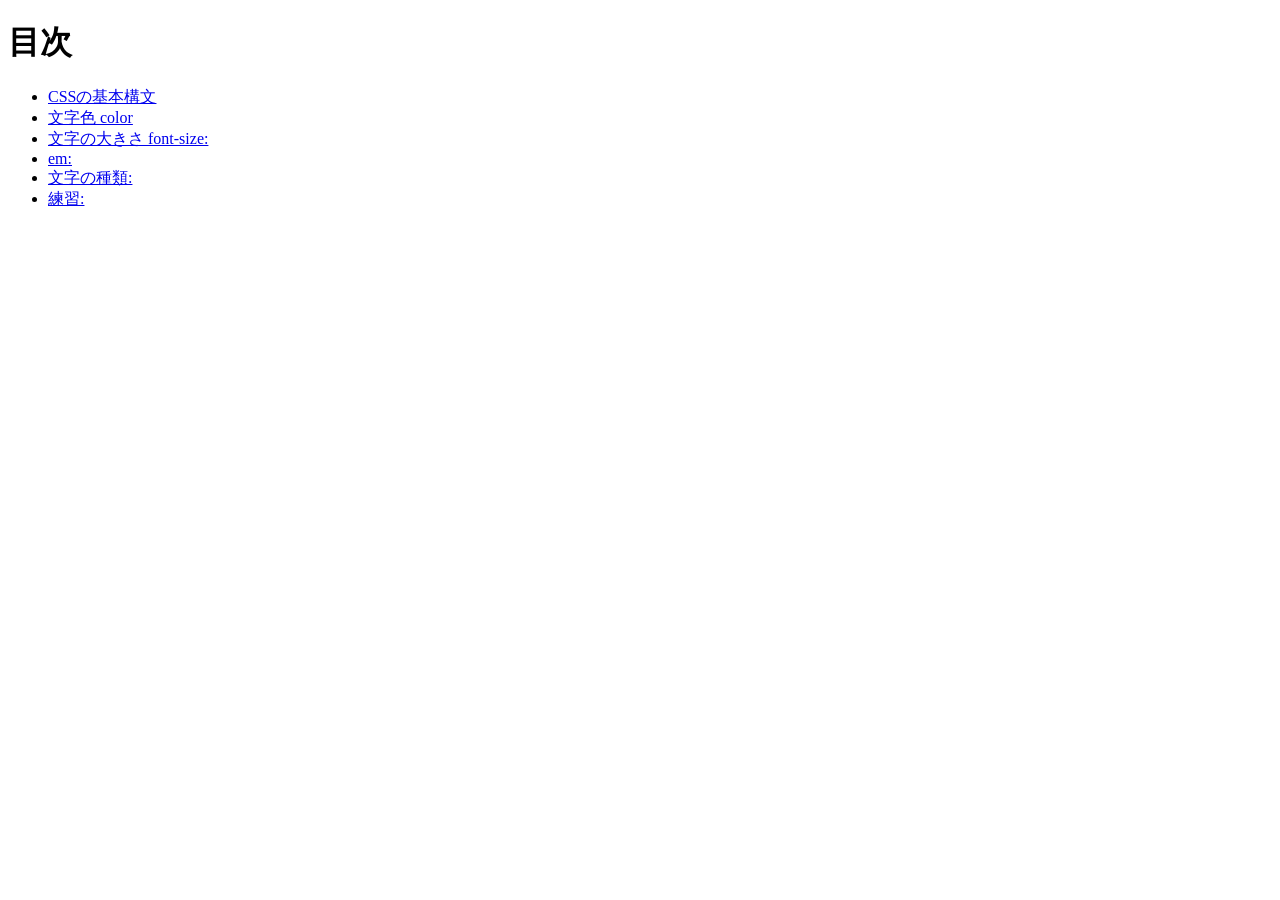
<file: index.html>
<!DOCTYPE html>
<html lang="ja">
    <head>
        <meta charset="utf-8">
        <title>20260611-HC</title>
    </head>

<body>
    <h1>目次</h1>

    <ul>
        <li><a href="css-basic/index.html">CSSの基本構文</a></li>
        <li><a href="color/index.html">文字色 color</a></li>
        <li><a href="fz/index.html">文字の大きさ font-size:</a></li>
        <li><a href="fz/em.html">em:</a></li>
        <li><a href="ff/index.html">文字の種類:</a></li>
        <li><a href="free/index.html">練習:</a></li>
    </ul>
</body>
</html>
</file>
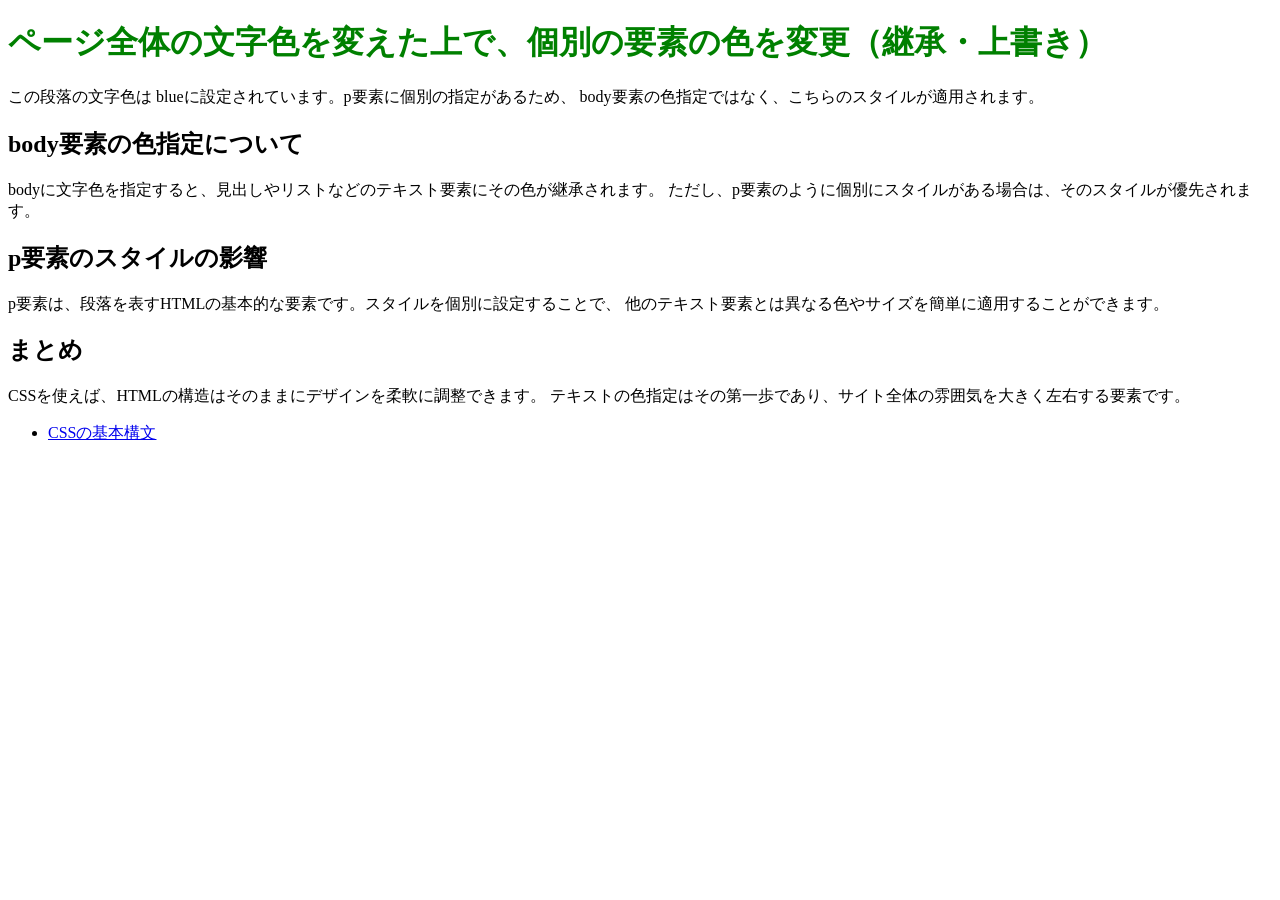
<file: color/index.html>
<!DOCTYPE html>
<html lang="ja">
    <head>
        <meta charset="utf-8">
        <title>20260611-HC</title>
        <link rel="stylesheet" href="style.css"
    </head>

<body>
    <h1>ページ全体の文字色を変えた上で、個別の要素の色を変更（継承・上書き）</h1>
  <p>
    この段落の文字色は blueに設定されています。p要素に個別の指定があるため、
    body要素の色指定ではなく、こちらのスタイルが適用されます。
  </p>

  <h2>body要素の色指定について</h2>
  <p>
    bodyに文字色を指定すると、見出しやリストなどのテキスト要素にその色が継承されます。
    ただし、p要素のように個別にスタイルがある場合は、そのスタイルが優先されます。
  </p>

  <h2>p要素のスタイルの影響</h2>
  <p>
    p要素は、段落を表すHTMLの基本的な要素です。スタイルを個別に設定することで、
   他のテキスト要素とは異なる色やサイズを簡単に適用することができます。
  </p>

  <h2>まとめ</h2>
  <p>
    CSSを使えば、HTMLの構造はそのままにデザインを柔軟に調整できます。
    テキストの色指定はその第一歩であり、サイト全体の雰囲気を大きく左右する要素です。
  </p>



    <ul>
        <li><a href="css-basic/index.html">CSSの基本構文</a></li>
    </ul>
</body>
</html>
</file>
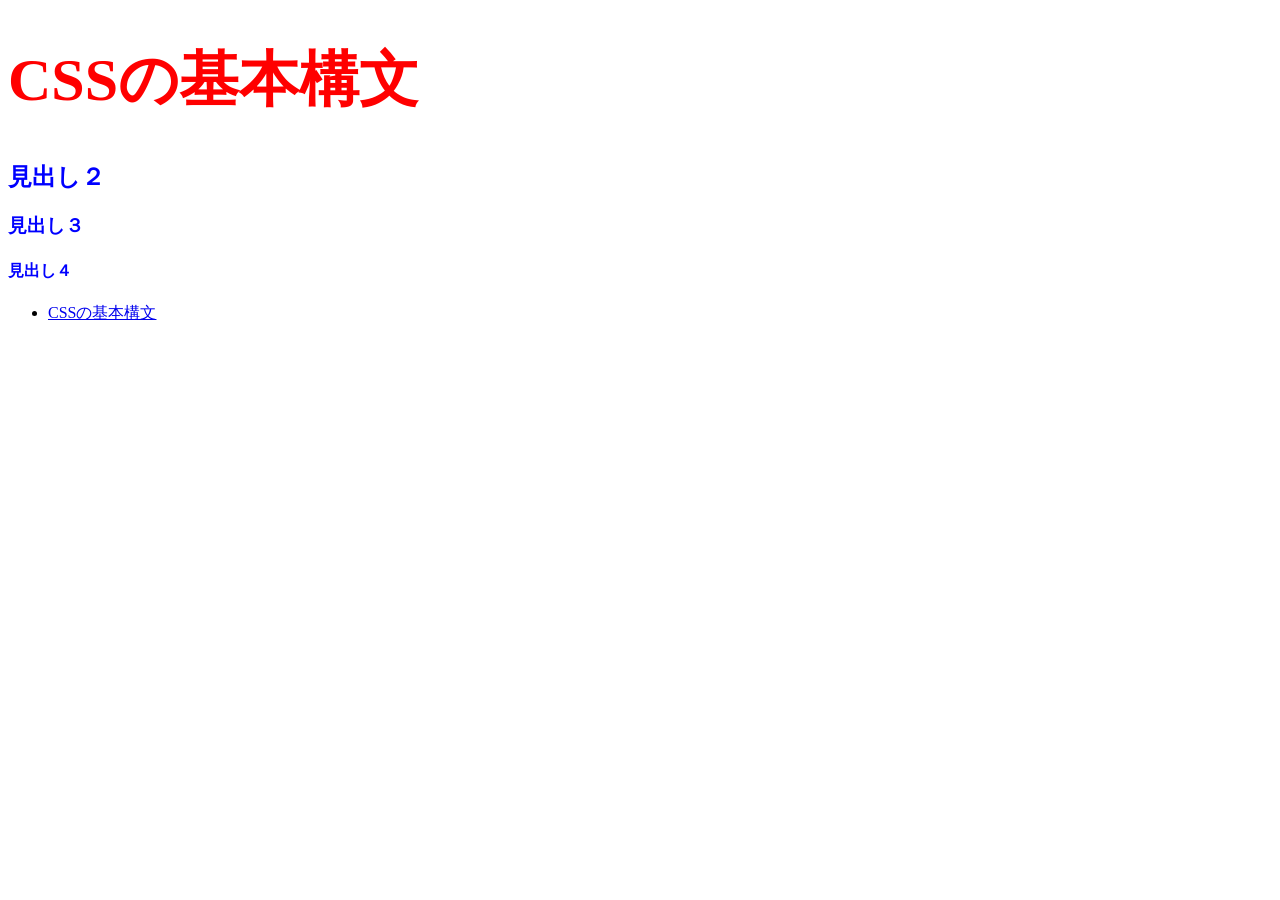
<file: css-basic/index.html>
<!DOCTYPE html>
<html lang="ja">
    <head>
        <meta charset="utf-8">
        <title>20260611-HC</title>
        <link rel="stylesheet" href="style.css"
    </head>

<body>
    <h1>CSSの基本構文</h1>
    <h2>見出し２</h2>
    <h3>見出し３</h3>
    <h4>見出し４</h4>


    <ul>
        <li><a href="css-basic/index.html">CSSの基本構文</a></li>
    </ul>
</body>
</html>
</file>
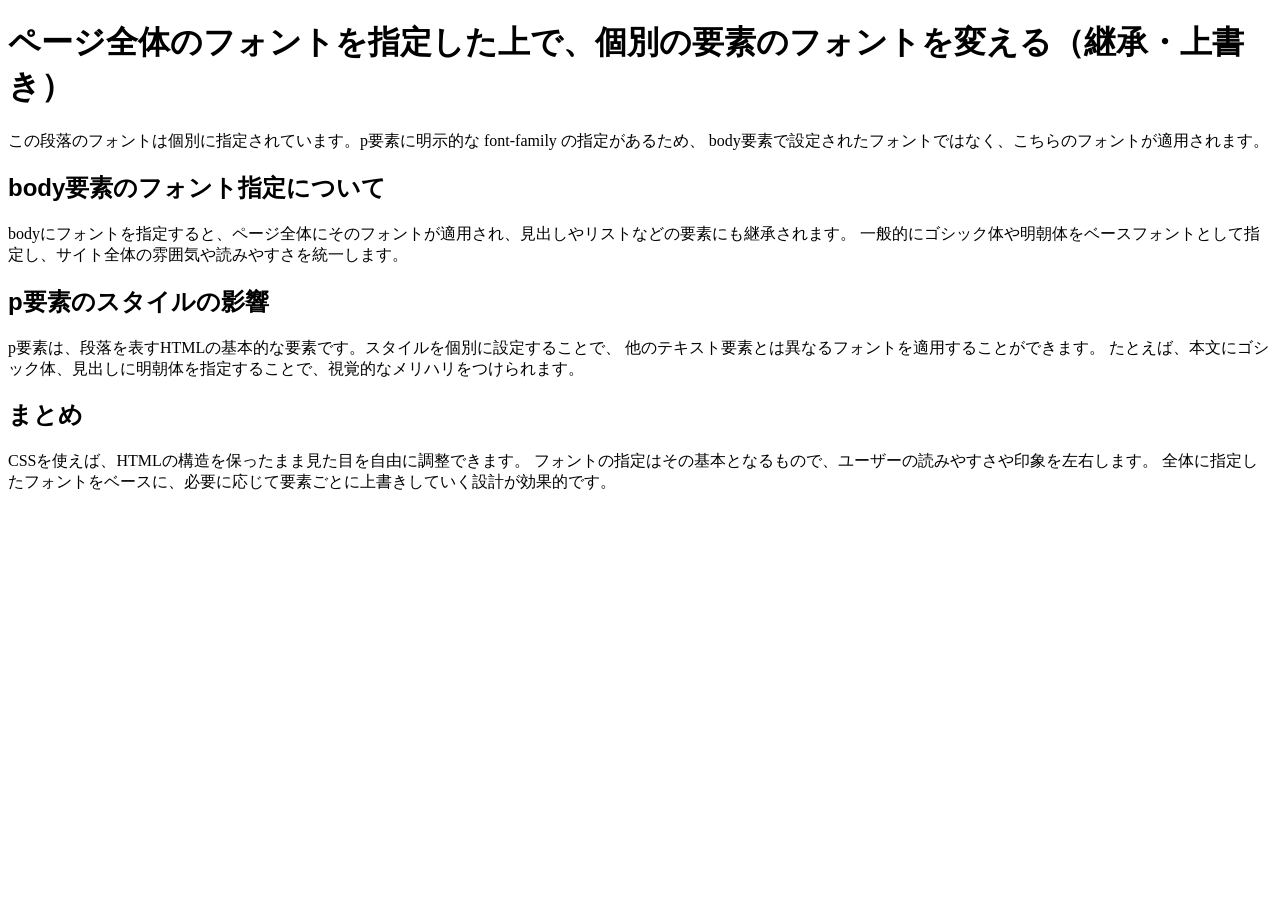
<file: ff/index.html>
<!DOCTYPE html>
<html lang="ja">
<head>
    <meta charset="UTF-8">
    <title>文字の種類 font-family</title>
    <link rel="stylesheet" href="style.css"
    
</head>
<body>
<!-- /*<h1>ページ全体のフォントを変える</h1> -->
<!-- <p>この段落は、font-familyを指定することで明朝体になります。</p> -->
<!-- <p>もう一つの段落も同じく、明朝体で表示されます。</p> -->
<h1>ページ全体のフォントを指定した上で、個別の要素のフォントを変える（継承・上書き）</h1>

<p>
  この段落のフォントは個別に指定されています。p要素に明示的な font-family の指定があるため、
  body要素で設定されたフォントではなく、こちらのフォントが適用されます。
</p>

<h2>body要素のフォント指定について</h2>

<p>
  bodyにフォントを指定すると、ページ全体にそのフォントが適用され、見出しやリストなどの要素にも継承されます。
  一般的にゴシック体や明朝体をベースフォントとして指定し、サイト全体の雰囲気や読みやすさを統一します。
</p>

<h2>p要素のスタイルの影響</h2>

<p>
  p要素は、段落を表すHTMLの基本的な要素です。スタイルを個別に設定することで、
  他のテキスト要素とは異なるフォントを適用することができます。
  たとえば、本文にゴシック体、見出しに明朝体を指定することで、視覚的なメリハリをつけられます。
</p>

<h2>まとめ</h2>

<p>
  CSSを使えば、HTMLの構造を保ったまま見た目を自由に調整できます。
  フォントの指定はその基本となるもので、ユーザーの読みやすさや印象を左右します。
  全体に指定したフォントをベースに、必要に応じて要素ごとに上書きしていく設計が効果的です。
</p>

</body>
</html>
</file>
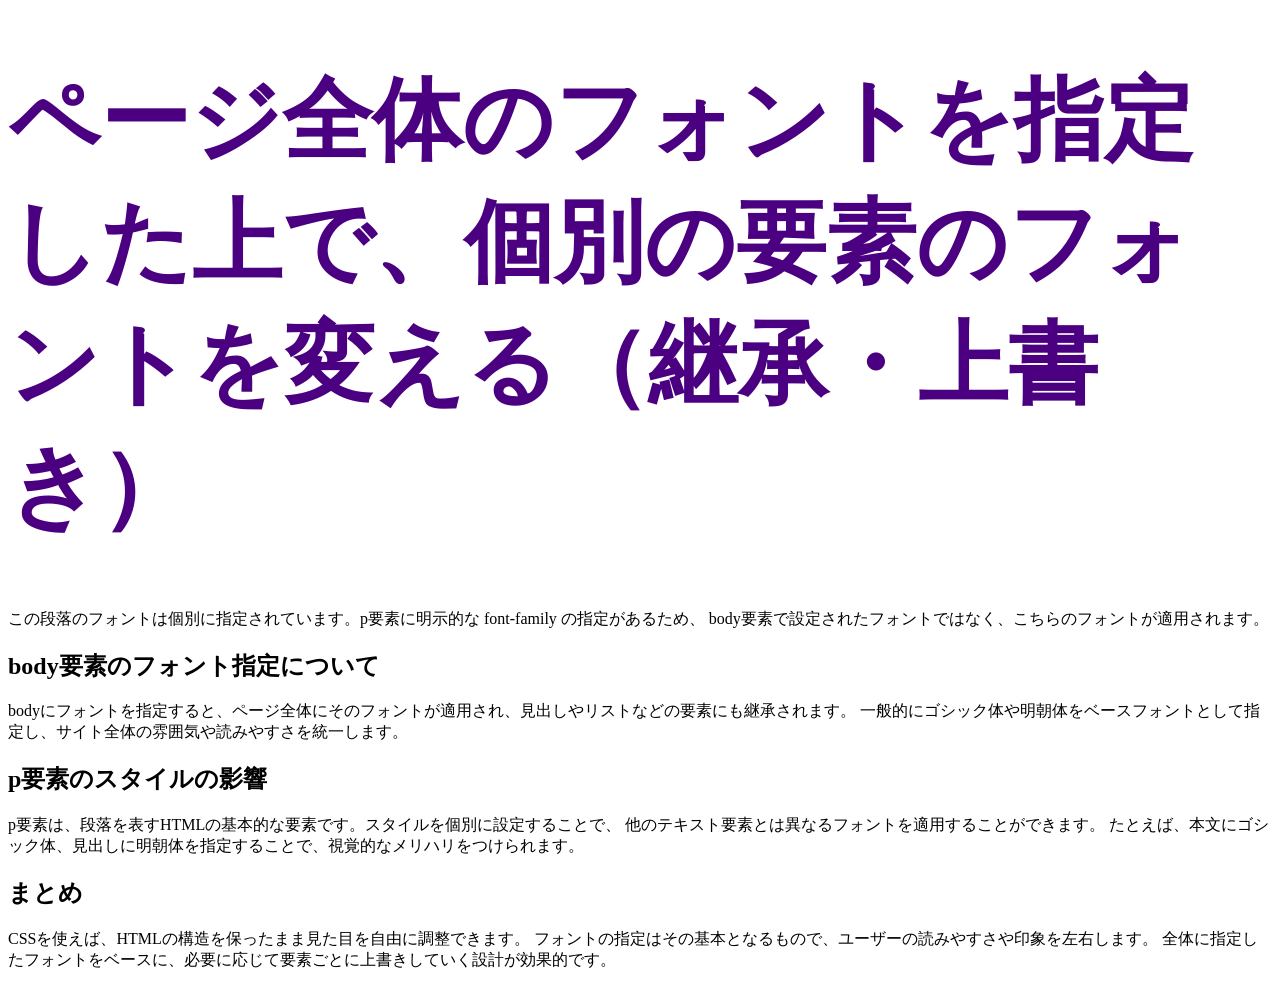
<file: free/index.html>
<!DOCTYPE html>
<html lang="ja">
<head>
    <meta charset="UTF-8">
    <title>練習</title>
    <link rel="stylesheet" href="style.css">
</head>
<body>
<h1>ページ全体のフォントを指定した上で、個別の要素のフォントを変える（継承・上書き）</h1>

<p>
  この段落のフォントは個別に指定されています。p要素に明示的な font-family の指定があるため、
  body要素で設定されたフォントではなく、こちらのフォントが適用されます。
</p>

<h2>body要素のフォント指定について</h2>

<p>
  bodyにフォントを指定すると、ページ全体にそのフォントが適用され、見出しやリストなどの要素にも継承されます。
  一般的にゴシック体や明朝体をベースフォントとして指定し、サイト全体の雰囲気や読みやすさを統一します。
</p>

<h2>p要素のスタイルの影響</h2>

<p>
  p要素は、段落を表すHTMLの基本的な要素です。スタイルを個別に設定することで、
  他のテキスト要素とは異なるフォントを適用することができます。
  たとえば、本文にゴシック体、見出しに明朝体を指定することで、視覚的なメリハリをつけられます。
</p>

<h2>まとめ</h2>

<p>
  CSSを使えば、HTMLの構造を保ったまま見た目を自由に調整できます。
  フォントの指定はその基本となるもので、ユーザーの読みやすさや印象を左右します。
  全体に指定したフォントをベースに、必要に応じて要素ごとに上書きしていく設計が効果的です。
</p>
    
</body>
</html>
</file>
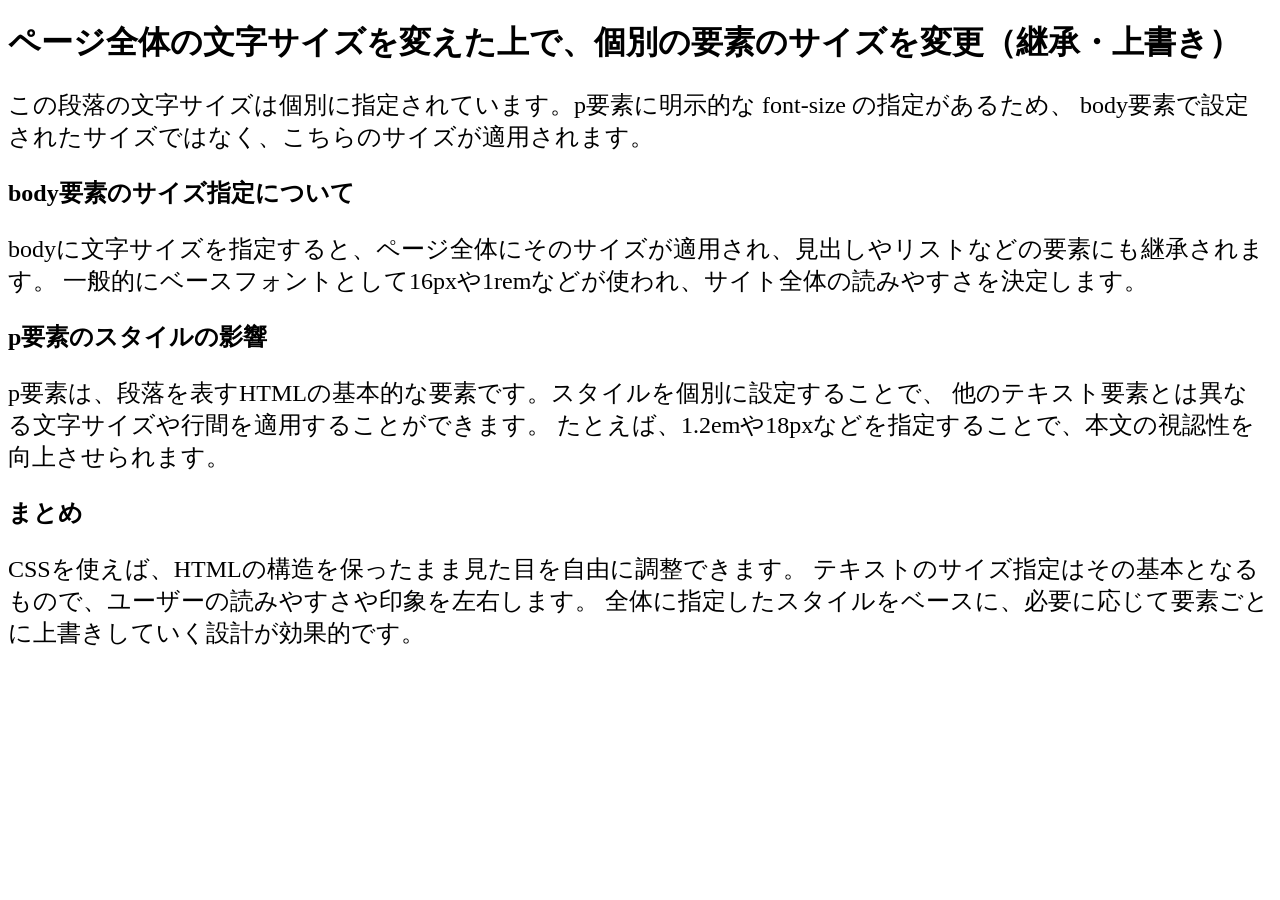
<file: fz/index.html>
<!DOCTYPE html>
<html lang="ja">
<head>
    <meta charset="UTF-8">
    <title>文字の大きさ font-size</title>
    <link rel="stylesheet" href="style.css">
</head>
<body>
<h1>ページ全体の文字サイズを変えた上で、個別の要素のサイズを変更（継承・上書き）</h1>
<p>
  この段落の文字サイズは個別に指定されています。p要素に明示的な font-size の指定があるため、
  body要素で設定されたサイズではなく、こちらのサイズが適用されます。
</p>

<h2>body要素のサイズ指定について</h2>
<p>
  bodyに文字サイズを指定すると、ページ全体にそのサイズが適用され、見出しやリストなどの要素にも継承されます。
  一般的にベースフォントとして16pxや1remなどが使われ、サイト全体の読みやすさを決定します。
</p>

<h2>p要素のスタイルの影響</h2>
<p>
  p要素は、段落を表すHTMLの基本的な要素です。スタイルを個別に設定することで、
  他のテキスト要素とは異なる文字サイズや行間を適用することができます。
  たとえば、1.2emや18pxなどを指定することで、本文の視認性を向上させられます。
</p>

<h2>まとめ</h2>
<p>
  CSSを使えば、HTMLの構造を保ったまま見た目を自由に調整できます。
  テキストのサイズ指定はその基本となるもので、ユーザーの読みやすさや印象を左右します。
  全体に指定したスタイルをベースに、必要に応じて要素ごとに上書きしていく設計が効果的です。
</p>
</body>
</html>
</file>
<file: color/style.css>
@charset "utf-8";

h1{
 color: green;
}
</file>
<file: css-basic/style.css>
@charset "utf-8";
h1{
    /*color: red*/
    /*color:rgaba;(255, 0, 0, 0.1)*/
    color: #ff0000;
    font-size: 60px;
}

h2, h3, h4{
    color:blue;
}
</file>
<file: ff/style.css>
@charset "utf-8";

body {
    font-family: serif;
}

h2 {
    font-family: sans-serif;

}
</file>
<file: free/style.css>
@charset "utf-8";

h1{
 color: indigo;
   font-size: 90px;
}
</file>
<file: fz/style.css>
@charset "utf-8";

body {
    font-size: 16px;

}

p{
    font-size: 1.5em;
}
</file>
